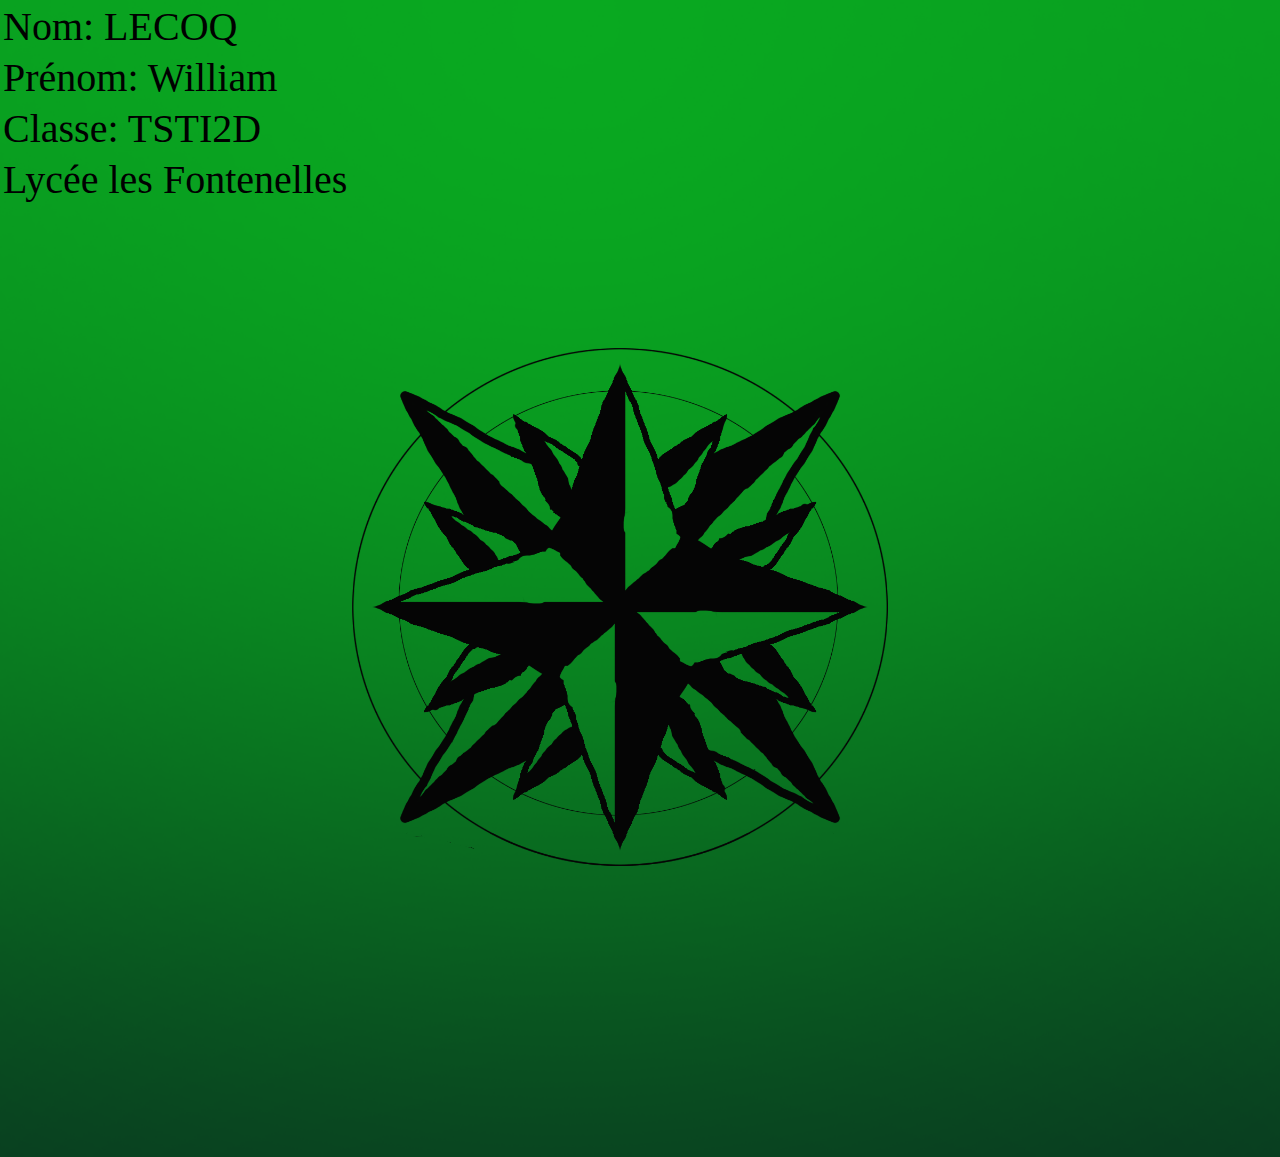
<file: index.html>
<!DOCTYPE html>
<html>
	<head>
		<meta http-equiv="Content-type" content="text/html; charset=UTF-8"/>
		<title>  Mes Capacitées </title>
		<link rel="stylesheet"href="html/css/teste.css"type="text/css"/>
	
	</head>
	
	<body>
	<table class="nom" >
		<tr>
			<td>Nom: LECOQ</td>
		</tr>
		<tr>
			<td>Prénom: William</td>
		</tr>
		<tr>
			<td>Classe: TSTI2D</td>
		</tr>
		<tr>
			<td>Lycée les Fontenelles</td>
		</tr>
	</table>	
	<br></br>
	<br></br>
	<h2></h2>
	<br></br>
	<br></br>
	<table align="center">
	<tr>
	<td>
	<nav>
	   
				<ul>
					<li><a class="rose"><img src="html/photo/rose.png" class="Rose"> </a>
						<ul class="submenu">
						<ul class="submenu1">
							<li1><a class="H" href="file:///C:/Users/Utilisateur/Desktop/page%20html%20voeux/potentiel%20truc/page%20html/html/connaissence..html"> <img src="html/photo/flecheH.png"  class="fleche2"> </a></li1>
						</u>
						<ul class="submenu2">
							<li2><a class="D" href="file:///C:/Users/Utilisateur/Desktop/page%20html%20voeux/potentiel%20truc/page%20html/html/dessin1.html">  <img src="html/photo/flecheD.png"  class="fleche1"></a></li2>
						</u>
						<ul class="submenu3">
							<li3><a class="G" href="file:///C:/Users/Utilisateur/Desktop/page%20html%20voeux/potentiel%20truc/page%20html/html/extrascolaire.html"> <img src="html/photo/flecheG.png"  class="fleche1"> </a></li3>
						</u>
						<ul class="submenu4">
							<li4><a class="B" href="file:///C:/Users/Utilisateur/Desktop/page%20html%20voeux/potentiel%20truc/page%20html/html/motivation.html"><img src="html/photo/flecheB.png"  class="fleche2"> </a></li4>
						</ul>
						</ul>
					</li>
				</ul>				
			
	</nav>
	</tr>
	</td>
	</table>
	</body>
</html>
</file>
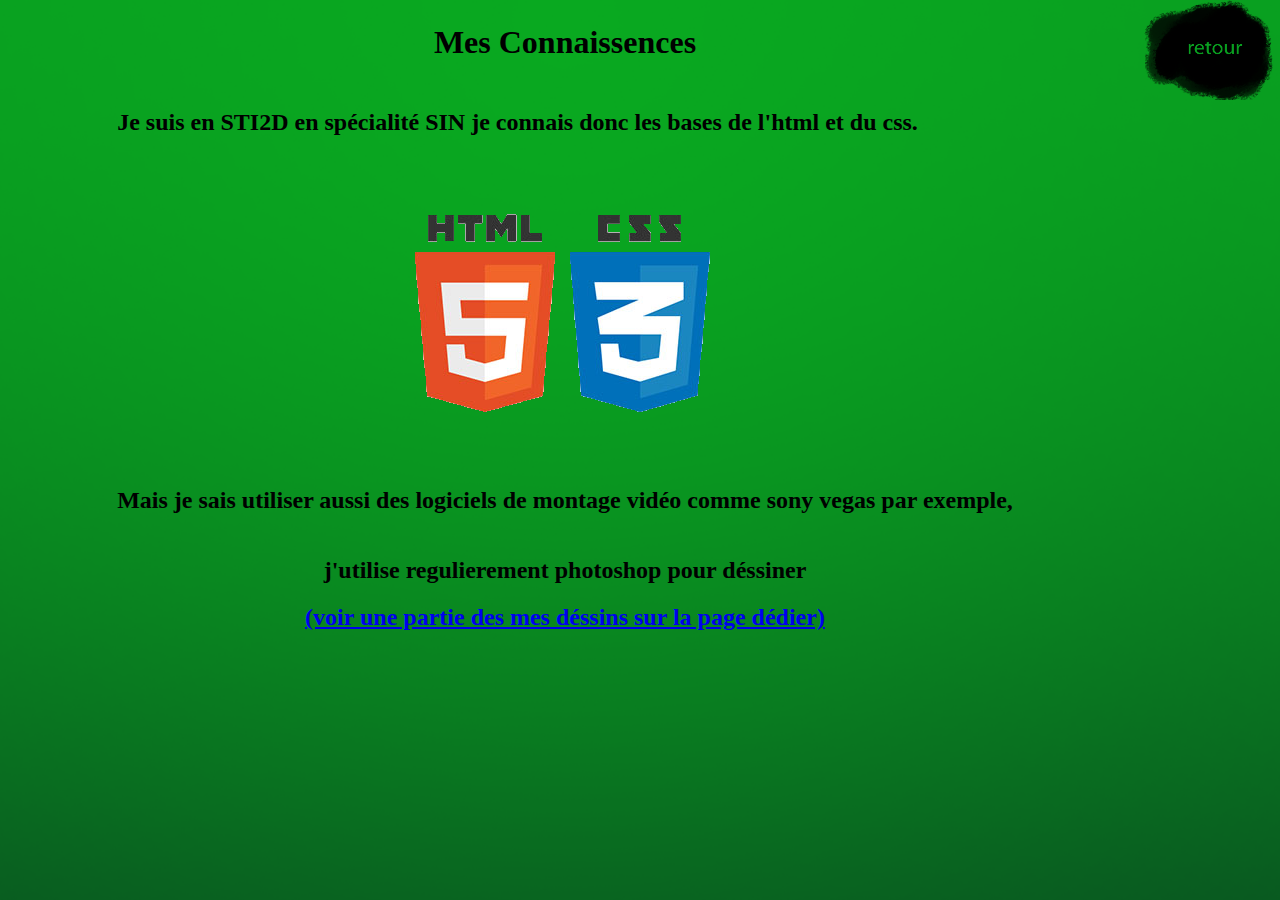
<file: html/connaissence..html>
<!DOCTYPE html>
<html>
	<head>
		<meta http-equiv="Content-type" content="text/html; charset=UTF-8" />
		<title>  Mes connaissences </title>
		<link rel="stylesheet"href="css/teste.css"type="text/css"/>
	<body>
	<a href="file:///C:/Users/Utilisateur/Desktop/page%20html%20voeux/potentiel%20truc/page%20html/index.html"title="retour à accueil"> <img src="photo/retour.png" class="img1" align="right"></a>
	<table align="center">
		<tr><td><h3><h1>Mes Connaissences</h1></h3></tr></td>
	</table>
	<table align=center>
		<tr>
		<td>
		<h2>Je suis en STI2D en spécialité SIN je connais donc les bases de l'html et du css. </h2>	
		</td>
		</tr>
		<tr>
		<td align=center>
		<img src="photo/html.png">
		</td>
		</tr>
		<tr align=center>
		<td>
		<h2>Mais je sais utiliser aussi des logiciels de montage vidéo comme sony vegas par exemple, </h2>
		</td>
		</tr>
		<tr align=center>
		<td> 
		<h2> j'utilise regulierement photoshop pour déssiner</h2>
		<h2><a href="file:///C:/Users/Utilisateur/Desktop/page%20html%20voeux/potentiel%20truc/page%20html/html/dessin1.html">(voir une partie des mes déssins sur la page dédier)</a> </h2>
		</td>
		</tr>
	</table>
</file>
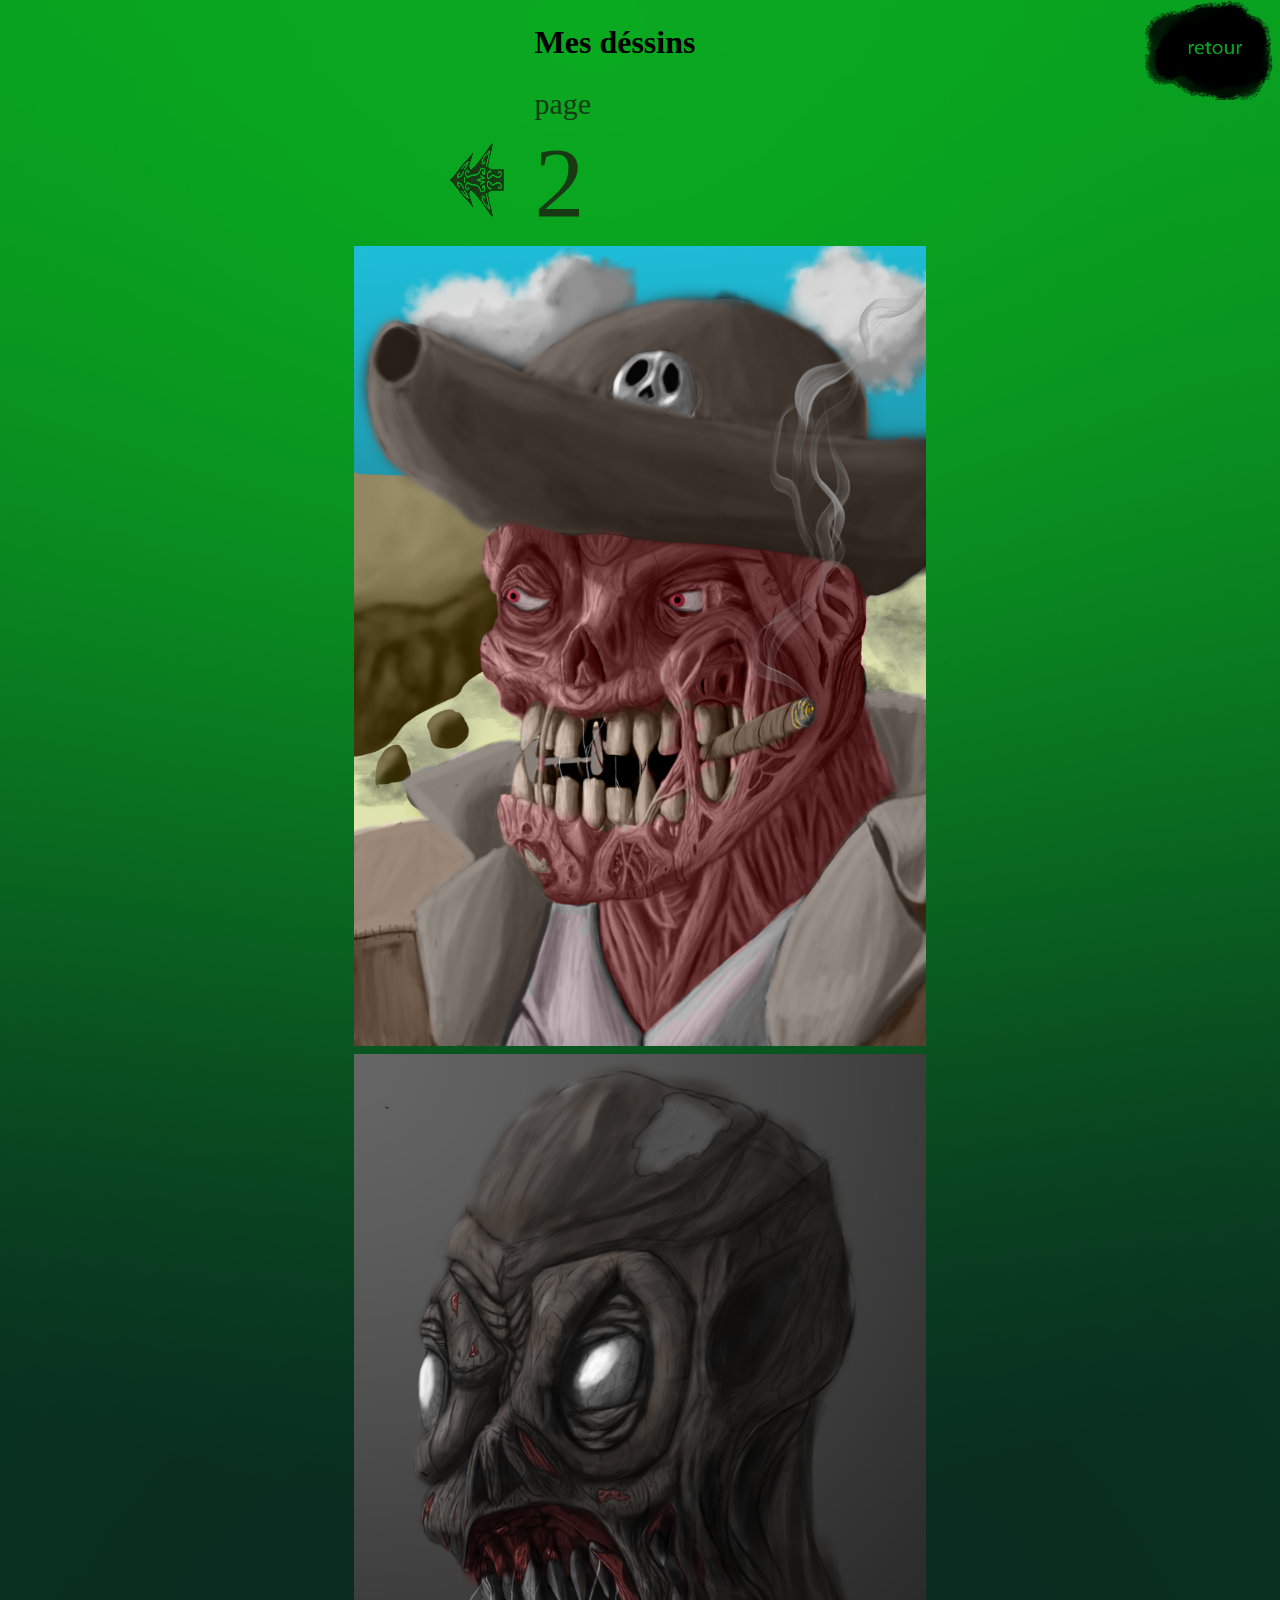
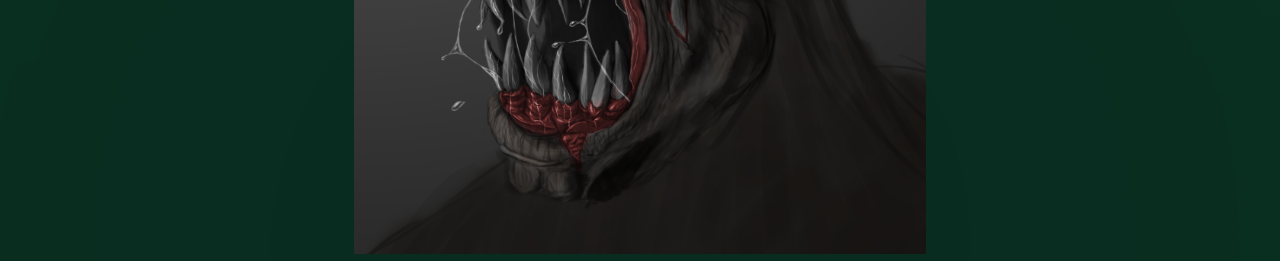
<file: html/dessin2.html>
<!DOCTYPE html>
<html>
	<head>
		<meta http-equiv="Content-type" content="text/html; charset=UTF-8" />
		<title>  Mes Déssins </title>
		<link rel="stylesheet"href="css/teste.css"type="text/css"/>
	<body>
	<a href="file:///C:/Users/Utilisateur/Desktop/page%20html%20voeux/potentiel%20truc/page%20html/index.html"title="retour à accueil"> <img src="photo/retour.png" class="img1" align="right"></a>
	<table align="center" >
		<tr><td></td><td><h3><h1>Mes déssins</h1></h3></tr></td>
		<tr>
			<td></td><td class="police4">page</td>
		</tr>
		<tr>
		<td align=center class="fleche"> <a href="file:///C:/Users/Utilisateur/Desktop/page%20html%20voeux/potentiel%20truc/page%20html/html/dessin1.html" title="page suivante" class="fleche"><img src="photo/fleche2.png" class="fleche3"> </td><td>
        <a align="center" class="police3"class="center"> 2</a></td><td>
		</tr>
	</table>
	<table align=center >
		<tr>
			<td><img src="photo/tricorn .png" class="affiche"></td>
		</tr>
        <tr>
			<td><img src="photo/ghoul.png"class="affiche"></td>
		</tr>
	</table>
</file>
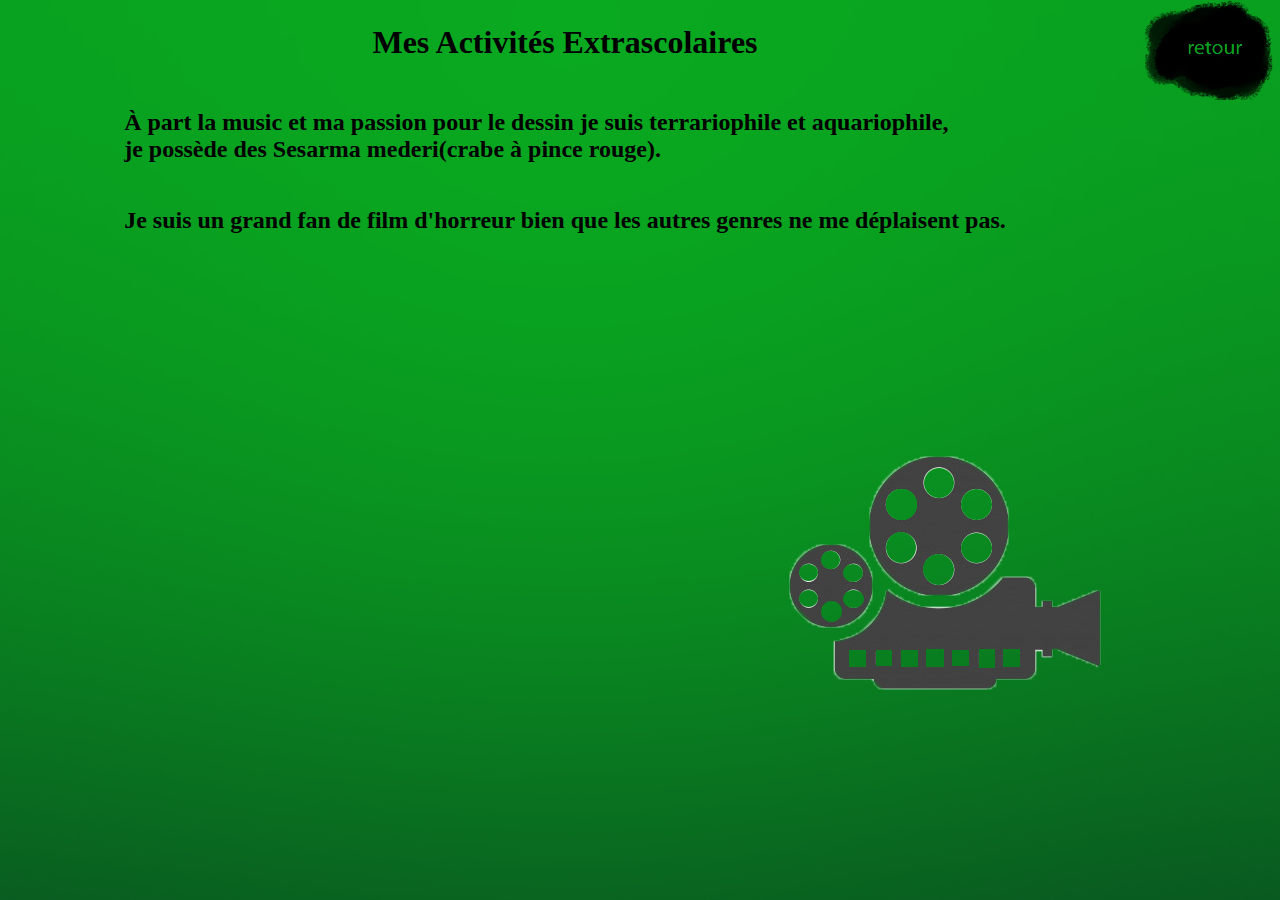
<file: html/extrascolaire.html>
<!DOCTYPE html>
<html>
	<head>
		<meta http-equiv="Content-type" content="text/html; charset=UTF-8" />
		<title>  Activité Extrascolaire </title>
		<link rel="stylesheet"href="css/teste.css"type="text/css"/>
	</head>
	<a href="file:///C:/Users/Utilisateur/Desktop/page%20html%20voeux/potentiel%20truc/page%20html/index.html"title="retour à accueil"> <img src="photo/retour.png" class="img1" align="right"></a>
	<table align="center">
		<tr><td><h3><h1>Mes Activités Extrascolaires</h1></h3></tr></td>
	</table>
	<table align=center>
		<tr>
		<td>
		<h2> À part la music et ma passion pour le dessin je suis terrariophile et aquariophile,<br> je possède des Sesarma mederi(crabe à pince rouge). </h2>
		</td>
		</tr>
		<tr>
		<td>
		<h2>Je suis un grand fan de film d'horreur bien que les autres genres ne me déplaisent pas.</h2>
		</td>
		</tr>
	</table>
	<table align=right>
		<tr>
		<td>
		<img src="photo/cam.png">
		</td>
		</tr>
</file>
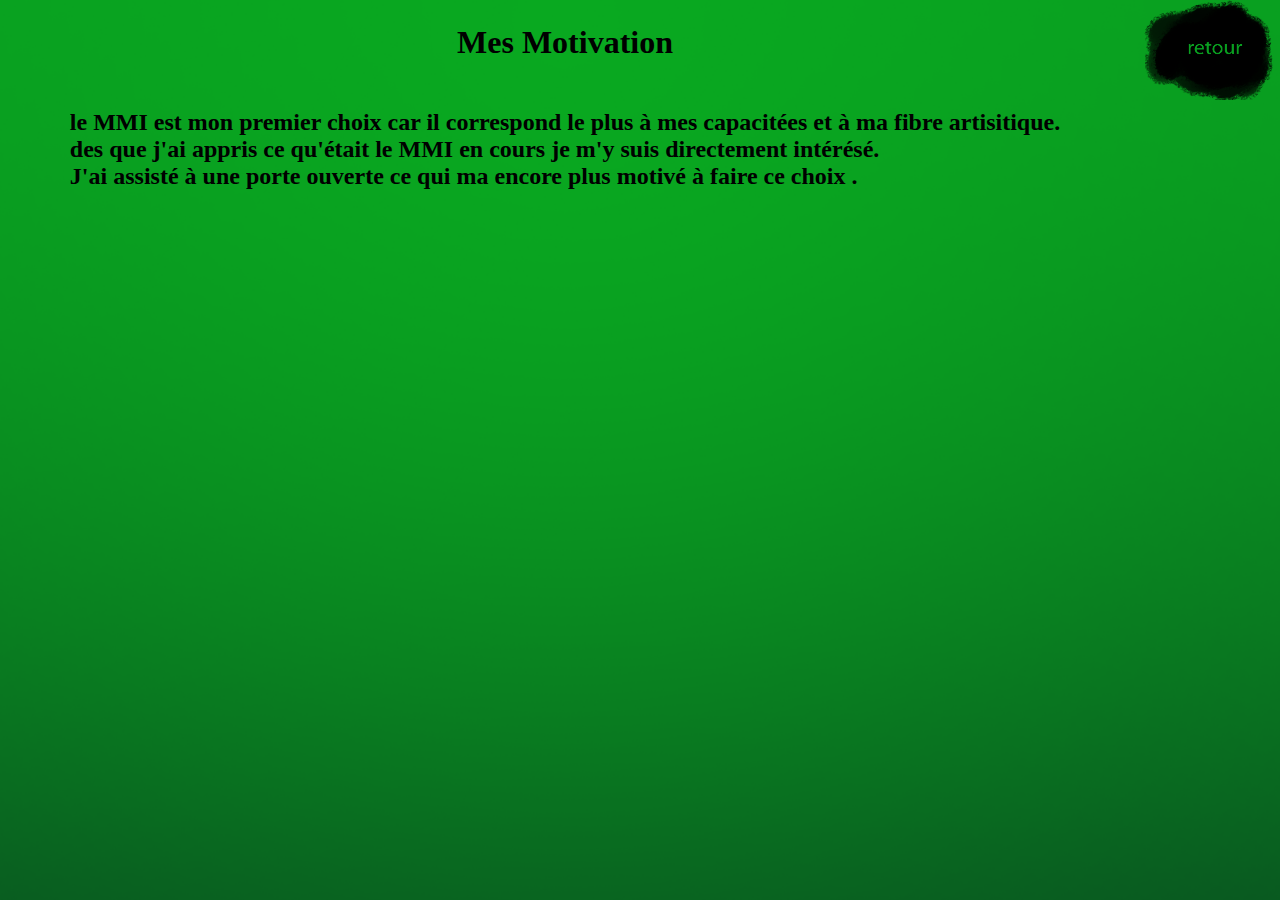
<file: html/motivation.html>
<!DOCTYPE html>
<html>
	<head>
		<meta http-equiv="Content-type" content="text/html; charset=UTF-8" />
		<title>  Mes Motivations </title>
		<link rel="stylesheet"href="css/teste.css"type="text/css"/>
	<body>
	<a href="file:///C:/Users/Utilisateur/Desktop/page%20html%20voeux/potentiel%20truc/page%20html/index.html"title="retour à accueil"> <img src="photo/retour.png" class="img1" align="right"></a>
	<table align="center">
		<tr><td><h3><h1>Mes Motivation</h1></h3></tr></td>
	</table>
	<table align=center>
		<tr>
		<td>
		<h2>le MMI est mon premier choix car il correspond le plus à mes capacitées et à ma fibre artisitique.<br>
		des que j'ai appris ce qu'était le MMI en cours je m'y suis directement intérésé.<br> J'ai assisté à une porte ouverte ce qui ma encore plus motivé à faire ce choix .
		</h2>
		</td>
		</tr>
	</table>
</file>
<file: html/css/teste.css>
body{
	font-family: 'Source code pro',Calibri,serif;
	margin: 0px;
	padding: 0px;
	background-image:url("photo/fond1.png");
	background-repeat:no-repeat; 
	background-size:cover; 
}
.img1{width:150px;height:100px;}
.h1{font-weight:bold;}
.h2{
}
.affiche{whidth: 400px; height:800px;
}
.band{width:200px; height:200px;}
.img2{width:200px; height:200px;}
.setsuna{width:200px; height:100px;}
.img3{width:250px; height:200px;}
.img4{width:250px; height:200px;}
.police{font-size:60px;}
.police1{font-size:30px;}
.img5{width:200px; height:150px;}
.img6{width:200px; height:200px;}
.img7{width:300px; height:250px;}
.img8{width:200px; height:200px;}
.fleche3{width:100px;height:100px;}
.nom{font-size:40px;}
.h2{font-size:30px;}
.h3{color: red;}
.fleche{ color: white ;}
.fleche1 {width: 350px; height: 360px;}
.fleche2 {width: 360px; height: 310px;
}
.police3 {color:#173914;font-size:100px;margin: auto; }
.police4{color:#173914; font-size:30px;margin: auto;}
.Rose{position: absolute;top: -400%; left: -350px; width: 800px; height: 1100px;}
nav {
	width: 10%; height: 10%; 
}
nav > ul{
	margin: 50px;
	padding: 50px;
}
nav > ul > li{
	float: center;
}
nav li{
	list-style-type: none;
}
.submenu1{
	display: none;
}
nav > ul > li{
	float: center;
	position: relative;
}
nav > ul >li{
	float: center;
	position: relative;
}
nav > ul::after{
	content:"";
	display: block;
	clear: both;
}
nav a{
	display: inline-block;
	texte-decoration: none;
}
nav > ul > li > a{
	padding : 50px 70px;
	color: #FFF;
}
nav li:hover .submenu1{
	display: inline-block;
	position: absolute;
	top: -320%;
	left: -128px;
	padding: 0px;
	z-index: 1000000;
}
.submenu1 li a{
	padding:15px 30px ;
	font-size: 13px;
	width: 270px;
}
nav li:hover .submenu2{
	display: inline-block;
	position: absolute;
	top: 91%;
	left: 350px;
	padding: 0px;
	z-index: 1000000.
}
.submenu2 li a{
	padding:15px 30px ;
	font-size: 13px;
	width: 270px;
}
nav li:hover .submenu3{
	display: inline-block;
	position: absolute;
	top: 0.5%;
	left: -693px;
	padding: 0px;
	z-index: 1000000.
}
.submenu3 li a{
	padding:15px 30px ;
	font-size: 13px;
	width: 270px;
}
nav li:hover .submenu4{
	display: inline-block;
	position: absolute;
	top: 88%;
	left: 343px;
	padding: 0px;
	z-index: 1000000.
}
.submenu4 li a{
	padding:15px 30px ;
	font-size: 13px;
	width: 270px;
}
</file>
